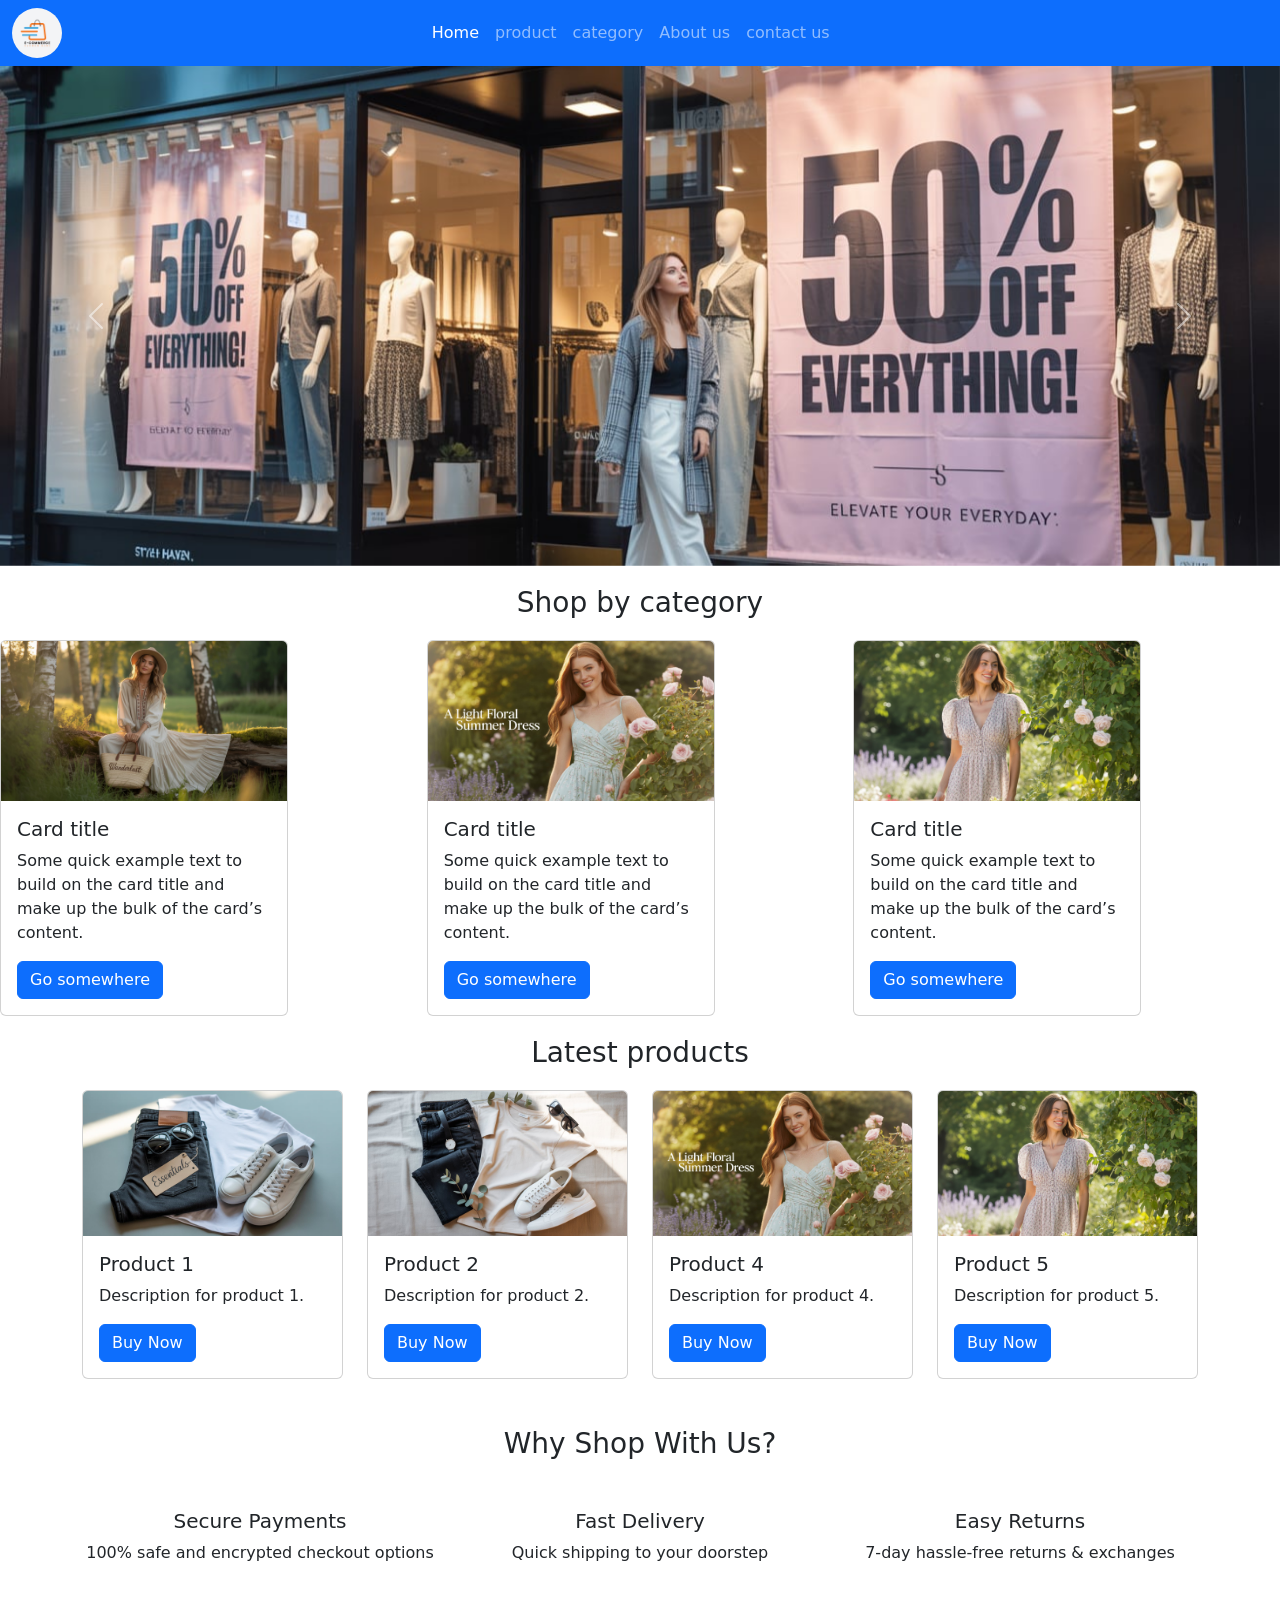
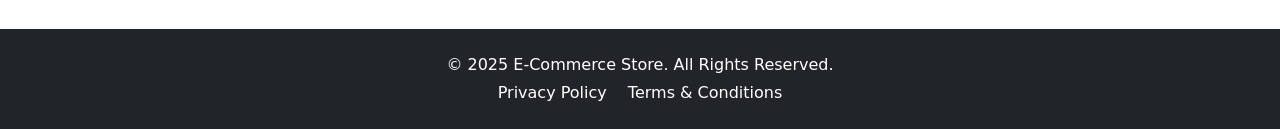
<file: internship_studio/index.html>
<!DOCTYPE html>
<html lang="en">
  <head>
    <meta charset="UTF-8" />
    <meta name="viewport" content="width=device-width, initial-scale=1.0" />
    <title>E-commerce</title>
    <link
      href="https://cdn.jsdelivr.net/npm/bootstrap@5.3.7/dist/css/bootstrap.min.css"
      rel="stylesheet"
      integrity="sha384-LN+7fdVzj6u52u30Kp6M/trliBMCMKTyK833zpbD+pXdCLuTusPj697FH4R/5mcr"
      crossorigin="anonymous"
    />
    <script
      src="https://cdn.jsdelivr.net/npm/bootstrap@5.3.7/dist/js/bootstrap.bundle.min.js"
      integrity="sha384-ndDqU0Gzau9qJ1lfW4pNLlhNTkCfHzAVBReH9diLvGRem5+R9g2FzA8ZGN954O5Q"
      crossorigin="anonymous"
    ></script>
    <link rel="stylesheet" href="./css/style.css" />
  </head>
  <body>
    <!-- nav bar starts -->
    <nav
      class="navbar navbar-expand-lg navbar bg-primary sticky-top"
      data-bs-theme="dark"
    >
      <div class="container-fluid stick">
        <img
          src="./photos/logo.jpg"
          alt="logo here"
          width="50px"
          height="50px"
          style="border-radius: 50%"
        />
        <button
          class="navbar-toggler"
          type="button"
          data-bs-toggle="collapse"
          data-bs-target="#navbarText"
          aria-controls="navbarText"
          aria-expanded="false"
          aria-label="Toggle navigation"
        >
          <span class="navbar-toggler-icon"></span>
        </button>
        <div class="collapse navbar-collapse" id="navbarText">
          <ul class="navbar-nav me-auto mb-2 mb-lg-0 list">
            <li class="nav-item">
              <a class="nav-link active" aria-current="page" href="index.html"
                >Home</a
              >
            </li>
            <li class="nav-item">
              <a class="nav-link" href="product.html">product</a>
            </li>
            <li class="nav-item">
              <a class="nav-link" href="category.html">category</a>
            </li>
            <li class="nav-item">
              <a class="nav-link" href="about.html">About us</a>
            </li>
            <li class="nav-item">
              <a class="nav-link" href="contact.html">contact us</a>
            </li>
          </ul>
        </div>
      </div>
    </nav>
    <!-- nav bar ends -->

    <!-- coursel starts -->
    <div
      id="carouselExampleControlsNoTouching"
      class="carousel slide"
      data-bs-touch="false"
    >
      <div class="carousel-inner">
        <div class="carousel-item active">
          <img src="./photos/img4.jpeg" class="d-block w-100" alt="..." />
        </div>
        <div class="carousel-item">
          <img src="./photos/img2.jpeg" class="d-block w-100" alt="..." />
        </div>
        <div class="carousel-item">
          <img src="./photos/img1.jpeg" class="d-block w-100" alt="..." />
        </div>
      </div>
      <button
        class="carousel-control-prev"
        type="button"
        data-bs-target="#carouselExampleControlsNoTouching"
        data-bs-slide="prev"
      >
        <span class="carousel-control-prev-icon" aria-hidden="true"></span>
        <span class="visually-hidden">Previous</span>
      </button>
      <button
        class="carousel-control-next"
        type="button"
        data-bs-target="#carouselExampleControlsNoTouching"
        data-bs-slide="next"
      >
        <span class="carousel-control-next-icon" aria-hidden="true"></span>
        <span class="visually-hidden">Next</span>
      </button>
    </div>

    <!-- coursel ends -->
    <!-- shop by category -->
    <h3 style="text-align: center; margin: 20px">Shop by category</h3>
    <div class="shop_by_category">
      <div class="card" style="width: 18rem">
        <img src="photos/img3.jpeg" class="card-img-top" alt="..." />
        <div class="card-body">
          <h5 class="card-title">Card title</h5>
          <p class="card-text">
            Some quick example text to build on the card title and make up the
            bulk of the card’s content.
          </p>
          <a href="#" class="btn btn-primary">Go somewhere</a>
        </div>
      </div>
      <div class="card" style="width: 18rem">
        <img src="./photos/img6.jpeg" class="card-img-top" alt="..." />
        <div class="card-body">
          <h5 class="card-title">Card title</h5>
          <p class="card-text">
            Some quick example text to build on the card title and make up the
            bulk of the card’s content.
          </p>
          <a href="#" class="btn btn-primary">Go somewhere</a>
        </div>
      </div>
      <div class="card" style="width: 18rem">
        <img src="./photos/img7.webp" class="card-img-top" alt="..." />
        <div class="card-body">
          <h5 class="card-title">Card title</h5>
          <p class="card-text">
            Some quick example text to build on the card title and make up the
            bulk of the card’s content.
          </p>
          <a href="#" class="btn btn-primary">Go somewhere</a>
        </div>
      </div>
    </div>

    <!-- shop by category -->

    <!-- latest products -->
    <h3 style="text-align: center; margin: 20px">Latest products</h3>

    <div class="container latest_product mb-5">
      <div class="row g-4 justify-content-center">
        <div class="col-md-4 col-lg-3">
          <div class="card" style="width: 100%">
            <img src="./photos/img1.jpeg" class="card-img-top" alt="..." />
            <div class="card-body">
              <h5 class="card-title">Product 1</h5>
              <p class="card-text">Description for product 1.</p>
              <a href="#" class="btn btn-primary">Buy Now</a>
            </div>
          </div>
        </div>

        <div class="col-md-4 col-lg-3">
          <div class="card" style="width: 100%">
            <img src="./photos/img2.jpeg" class="card-img-top" alt="..." />
            <div class="card-body">
              <h5 class="card-title">Product 2</h5>
              <p class="card-text">Description for product 2.</p>
              <a href="#" class="btn btn-primary">Buy Now</a>
            </div>
          </div>
        </div>

        <div class="col-md-4 col-lg-3">
          <div class="card" style="width: 100%">
            <img src="./photos/img6.jpeg" class="card-img-top" alt="..." />
            <div class="card-body">
              <h5 class="card-title">Product 4</h5>
              <p class="card-text">Description for product 4.</p>
              <a href="#" class="btn btn-primary">Buy Now</a>
            </div>
          </div>
        </div>

        <div class="col-md-4 col-lg-3">
          <div class="card" style="width: 100%">
            <img src="./photos/img7.webp" class="card-img-top" alt="..." />
            <div class="card-body">
              <h5 class="card-title">Product 5</h5>
              <p class="card-text">Description for product 5.</p>
              <a href="#" class="btn btn-primary">Buy Now</a>
            </div>
          </div>
        </div>
      </div>
    </div>

    <!-- latest products -->
    <!-- features -->
    <div class="container text-center my-5">
      <h3>Why Shop With Us?</h3>
      <div class="row g-4 mt-4">
        <div class="col-md-4">
          <i class="bi bi-lock fs-2"></i>
          <h5>Secure Payments</h5>
          <p>100% safe and encrypted checkout options</p>
        </div>
        <div class="col-md-4">
          <i class="bi bi-truck fs-2"></i>
          <h5>Fast Delivery</h5>
          <p>Quick shipping to your doorstep</p>
        </div>
        <div class="col-md-4">
          <i class="bi bi-arrow-counterclockwise fs-2"></i>
          <h5>Easy Returns</h5>
          <p>7-day hassle-free returns & exchanges</p>
        </div>
      </div>
    </div>
    <!-- features -->

    <!-- footer -->
    <footer class="bg-dark text-white text-center p-4 mt-5">
      <div class="container">
        <p class="mb-1">© 2025 E-Commerce Store. All Rights Reserved.</p>
        <p class="mb-0">
          <a href="#" class="text-white text-decoration-none me-3"
            >Privacy Policy</a
          >
          <a href="#" class="text-white text-decoration-none"
            >Terms & Conditions</a
          >
        </p>
      </div>
    </footer>
    <!-- footer   -->
  </body>
</html>
</file>
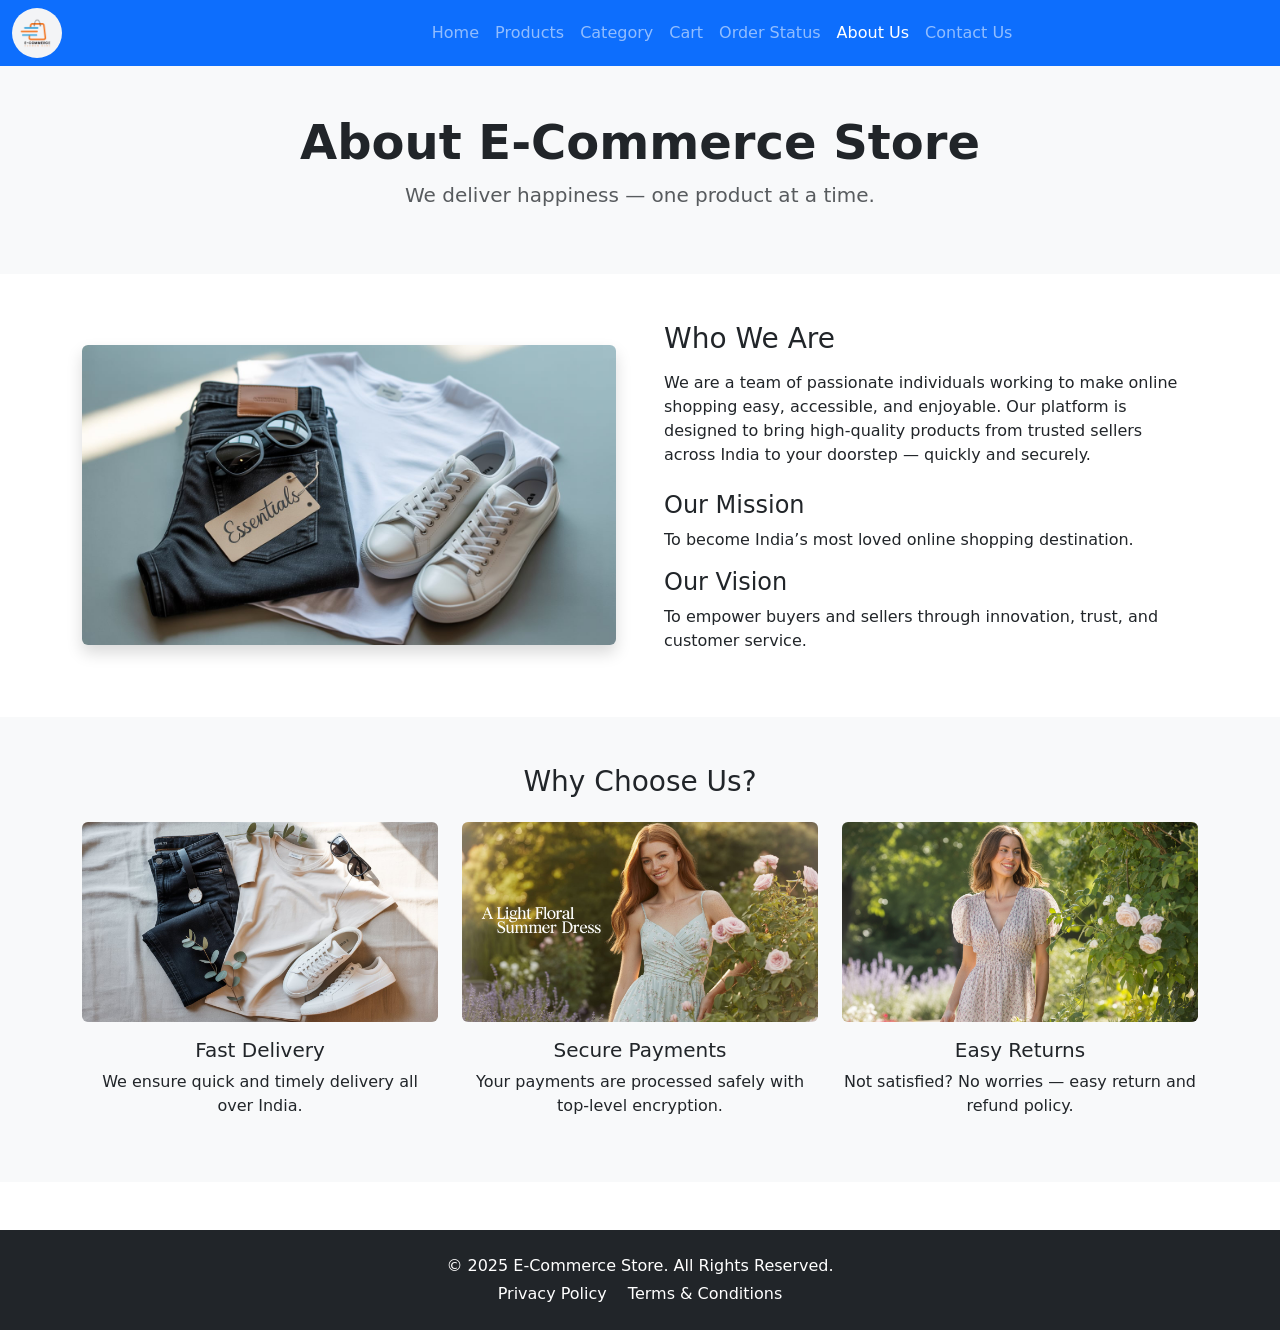
<file: internship_studio/about.html>
<!DOCTYPE html>
<html lang="en">
  <head>
    <meta charset="UTF-8" />
    <meta name="viewport" content="width=device-width, initial-scale=1.0" />
    <title>About Us</title>
    <link
      href="https://cdn.jsdelivr.net/npm/bootstrap@5.3.7/dist/css/bootstrap.min.css"
      rel="stylesheet"
    />
    <script src="https://cdn.jsdelivr.net/npm/bootstrap@5.3.7/dist/js/bootstrap.bundle.min.js"></script>
    <link rel="stylesheet" href="./css/style.css" />
  </head>
  <body>
    <!-- Navbar -->
    <nav
      class="navbar navbar-expand-lg navbar bg-primary sticky-top"
      data-bs-theme="dark"
    >
      <div class="container-fluid">
        <img
          src="./photos/logo.jpg"
          alt="logo here"
          width="50px"
          height="50px"
          style="border-radius: 50%"
        />
        <button
          class="navbar-toggler"
          type="button"
          data-bs-toggle="collapse"
          data-bs-target="#navbarText"
        >
          <span class="navbar-toggler-icon"></span>
        </button>
        <div class="collapse navbar-collapse" id="navbarText">
          <ul class="navbar-nav me-auto mb-2 mb-lg-0 list">
            <li class="nav-item">
              <a class="nav-link" href="index.html">Home</a>
            </li>
            <li class="nav-item">
              <a class="nav-link" href="products.html">Products</a>
            </li>
            <li class="nav-item">
              <a class="nav-link" href="category.html">Category</a>
            </li>
            <li class="nav-item">
              <a class="nav-link" href="cart.html">Cart</a>
            </li>

            <li class="nav-item">
              <a class="nav-link" href="order.html">Order Status</a>
            </li>
            <li class="nav-item">
              <a class="nav-link active" href="about.html">About Us</a>
            </li>
            <li class="nav-item">
              <a class="nav-link" href="contact.html">Contact Us</a>
            </li>
          </ul>
        </div>
      </div>
    </nav>

    <!-- Hero Section -->
    <section class="bg-light py-5 text-center">
      <div class="container">
        <h1 class="display-5 fw-bold">About E-Commerce Store</h1>
        <p class="lead text-muted">
          We deliver happiness — one product at a time.
        </p>
      </div>
    </section>

    <!-- Mission & Vision -->
    <section class="container my-5">
      <div class="row g-5 align-items-center">
        <div class="col-md-6">
          <img
            src="./photos/img1.jpeg"
            alt="About Us"
            class="img-fluid rounded shadow"
          />
        </div>
        <div class="col-md-6">
          <h3 class="mb-3">Who We Are</h3>
          <p>
            We are a team of passionate individuals working to make online
            shopping easy, accessible, and enjoyable. Our platform is designed
            to bring high-quality products from trusted sellers across India to
            your doorstep — quickly and securely.
          </p>
          <h4 class="mt-4">Our Mission</h4>
          <p>To become India’s most loved online shopping destination.</p>
          <h4 class="mt-3">Our Vision</h4>
          <p>
            To empower buyers and sellers through innovation, trust, and
            customer service.
          </p>
        </div>
      </div>
    </section>

    <!-- Features -->
    <section class="bg-light py-5">
      <div class="container">
        <h3 class="text-center mb-4">Why Choose Us?</h3>
        <div class="row text-center">
          <div class="col-md-4">
            <img
              src="./photos/img2.jpeg"
              alt="Fast Delivery"
              class="img-fluid mb-3 rounded"
            />
            <h5>Fast Delivery</h5>
            <p>We ensure quick and timely delivery all over India.</p>
          </div>
          <div class="col-md-4">
            <img
              src="./photos/img6.jpeg"
              alt="Secure Payment"
              class="img-fluid mb-3 rounded"
            />
            <h5>Secure Payments</h5>
            <p>Your payments are processed safely with top-level encryption.</p>
          </div>
          <div class="col-md-4">
            <img
              src="./photos/img7.webp"
              alt="Easy Returns"
              class="img-fluid mb-3 rounded"
            />
            <h5>Easy Returns</h5>
            <p>Not satisfied? No worries — easy return and refund policy.</p>
          </div>
        </div>
      </div>
    </section>

    <!-- Footer -->
    <footer class="bg-dark text-white text-center p-4 mt-5">
      <div class="container">
        <p class="mb-1">© 2025 E-Commerce Store. All Rights Reserved.</p>
        <p class="mb-0">
          <a href="#" class="text-white text-decoration-none me-3"
            >Privacy Policy</a
          >
          <a href="#" class="text-white text-decoration-none"
            >Terms & Conditions</a
          >
        </p>
      </div>
    </footer>
  </body>
</html>
</file>
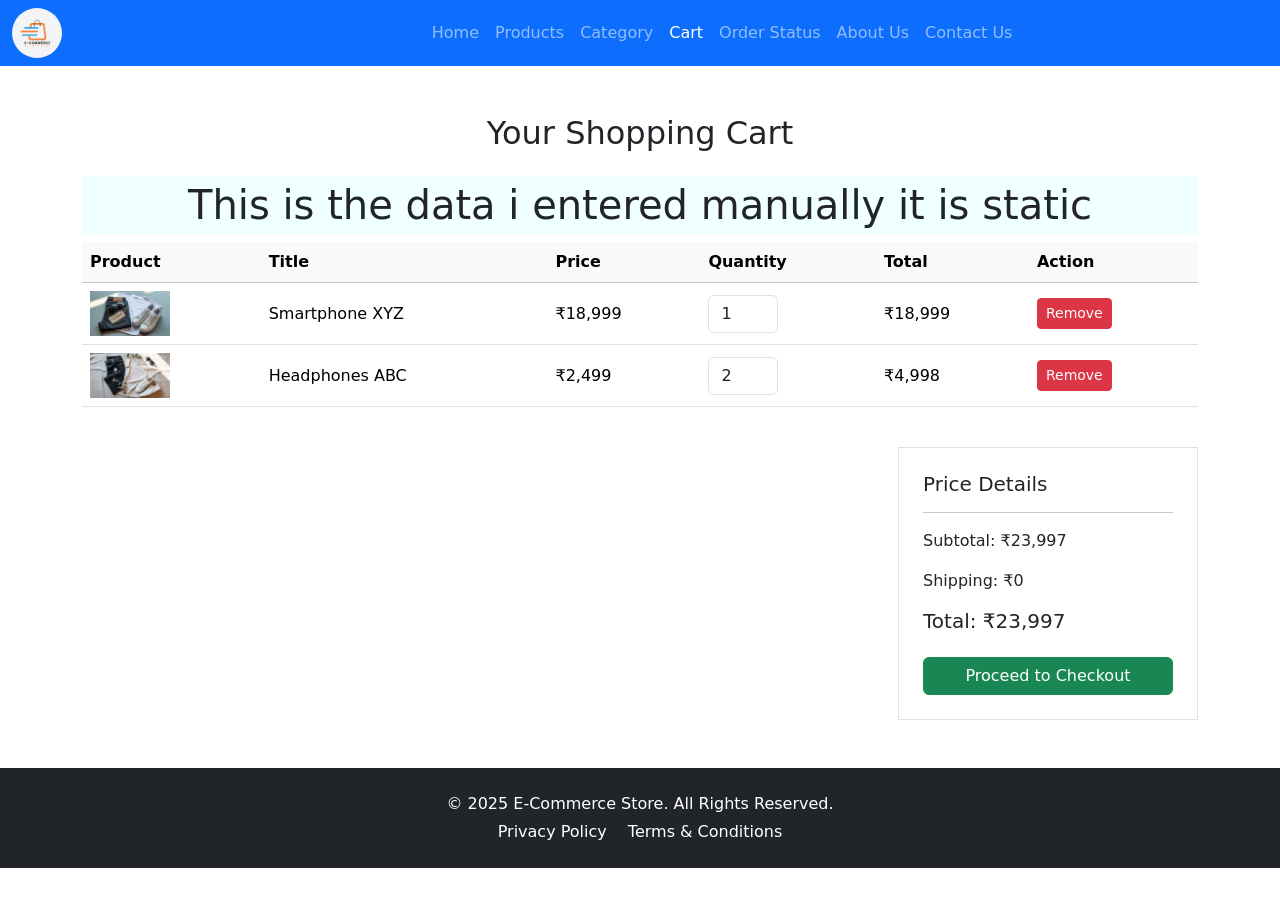
<file: internship_studio/cart.html>
<!DOCTYPE html>
<html lang="en">
  <head>
    <meta charset="UTF-8" />
    <meta name="viewport" content="width=device-width, initial-scale=1.0" />
    <title>Cart</title>
    <link
      href="https://cdn.jsdelivr.net/npm/bootstrap@5.3.7/dist/css/bootstrap.min.css"
      rel="stylesheet"
    />
    <script src="https://cdn.jsdelivr.net/npm/bootstrap@5.3.7/dist/js/bootstrap.bundle.min.js"></script>
    <link rel="stylesheet" href="./css/style.css" />
  </head>
  <body>
    <!-- Navbar -->
    <nav
      class="navbar navbar-expand-lg navbar bg-primary sticky-top"
      data-bs-theme="dark"
    >
      <div class="container-fluid">
        <img
          src="./photos/logo.jpg"
          alt="logo here"
          width="50px"
          height="50px"
          style="border-radius: 50%"
        />
        <button
          class="navbar-toggler"
          type="button"
          data-bs-toggle="collapse"
          data-bs-target="#navbarText"
        >
          <span class="navbar-toggler-icon"></span>
        </button>
        <div class="collapse navbar-collapse" id="navbarText">
          <ul class="navbar-nav me-auto mb-2 mb-lg-0 list">
            <li class="nav-item">
              <a class="nav-link" href="index.html">Home</a>
            </li>
            <li class="nav-item">
              <a class="nav-link" href="products.html">Products</a>
            </li>
            <li class="nav-item">
              <a class="nav-link" href="category.html">Category</a>
            </li>
            <li class="nav-item">
              <a class="nav-link active" href="cart.html">Cart</a>
            </li>

            <li class="nav-item">
              <a class="nav-link" href="order.html">Order Status</a>
            </li>
            <li class="nav-item">
              <a class="nav-link" href="about.html">About Us</a>
            </li>
            <li class="nav-item">
              <a class="nav-link" href="contact.html">Contact Us</a>
            </li>
          </ul>
        </div>
      </div>
    </nav>

    <!-- Cart Section -->
    <div class="container my-5">
      <h2 class="text-center mb-4">Your Shopping Cart</h2>

      <div class="table-responsive">
        <table class="table align-middle">
          <thead class="table-light">
            <tr>
              <th>Product</th>
              <th>Title</th>
              <th>Price</th>
              <th>Quantity</th>
              <th>Total</th>
              <th>Action</th>
            </tr>
          </thead>
          <tbody>
            <h1
              style="text-align: center; background-color: azure; padding: 5px"
            >
              This is the data i entered manually it is static
            </h1>
            <!-- Product 1 -->
            <tr>
              <td><img src="./photos/img1.jpeg" alt="Product" width="80" /></td>
              <td>Smartphone XYZ</td>
              <td>₹18,999</td>
              <td>
                <input
                  type="number"
                  class="form-control"
                  value="1"
                  min="1"
                  style="width: 70px"
                />
              </td>
              <td>₹18,999</td>
              <td><button class="btn btn-danger btn-sm">Remove</button></td>
            </tr>

            <!-- Product 2 -->
            <tr>
              <td><img src="./photos/img2.jpeg" alt="Product" width="80" /></td>
              <td>Headphones ABC</td>
              <td>₹2,499</td>
              <td>
                <input
                  type="number"
                  class="form-control"
                  value="2"
                  min="1"
                  style="width: 70px"
                />
              </td>
              <td>₹4,998</td>
              <td><button class="btn btn-danger btn-sm">Remove</button></td>
            </tr>
          </tbody>
        </table>
      </div>

      <!-- Summary and Checkout -->
      <div class="d-flex justify-content-end mt-4">
        <div class="border p-4" style="width: 300px">
          <h5>Price Details</h5>
          <hr />
          <p>Subtotal: ₹23,997</p>
          <p>Shipping: ₹0</p>
          <h5>Total: ₹23,997</h5>
          <a href="checkout.html" class="btn btn-success w-100 mt-3"
            >Proceed to Checkout</a
          >
        </div>
      </div>
    </div>

    <!-- Footer -->
    <footer class="bg-dark text-white text-center p-4 mt-5">
      <div class="container">
        <p class="mb-1">© 2025 E-Commerce Store. All Rights Reserved.</p>
        <p class="mb-0">
          <a href="#" class="text-white text-decoration-none me-3"
            >Privacy Policy</a
          >
          <a href="#" class="text-white text-decoration-none"
            >Terms & Conditions</a
          >
        </p>
      </div>
    </footer>
  </body>
</html>
</file>
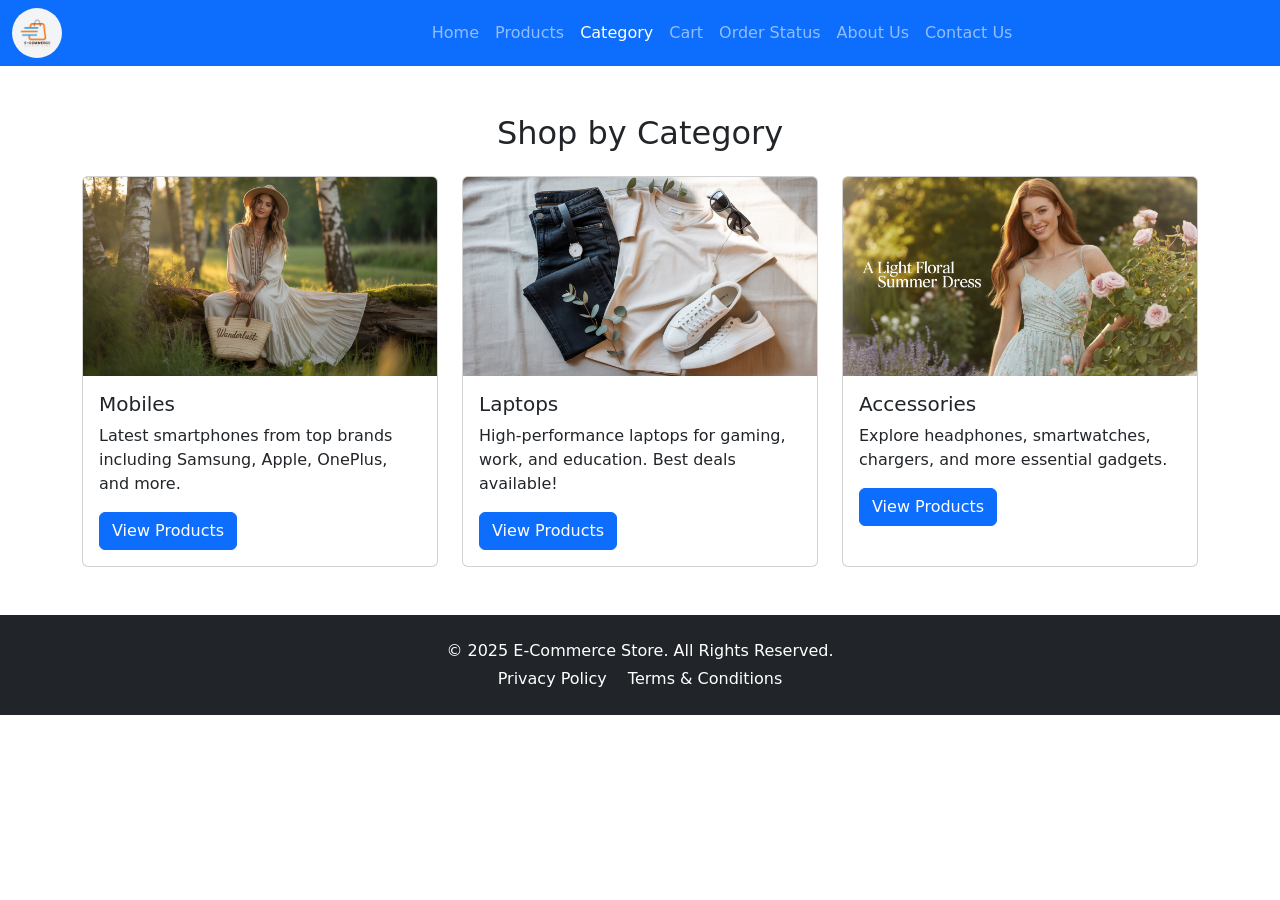
<file: internship_studio/category.html>
<!DOCTYPE html>
<html lang="en">
  <head>
    <meta charset="UTF-8" />
    <meta name="viewport" content="width=device-width, initial-scale=1.0" />
    <title>Category Page</title>
    <link
      href="https://cdn.jsdelivr.net/npm/bootstrap@5.3.7/dist/css/bootstrap.min.css"
      rel="stylesheet"
    />
    <script src="https://cdn.jsdelivr.net/npm/bootstrap@5.3.7/dist/js/bootstrap.bundle.min.js"></script>
    <link rel="stylesheet" href="./css/style.css" />
  </head>
  <body>
    <!-- Navbar -->
    <nav
      class="navbar navbar-expand-lg navbar bg-primary sticky-top"
      data-bs-theme="dark"
    >
      <div class="container-fluid">
        <img
          src="./photos/logo.jpg"
          alt="logo here"
          width="50px"
          height="50px"
          style="border-radius: 50%"
        />
        <button
          class="navbar-toggler"
          type="button"
          data-bs-toggle="collapse"
          data-bs-target="#navbarText"
        >
          <span class="navbar-toggler-icon"></span>
        </button>
        <div class="collapse navbar-collapse" id="navbarText">
          <ul class="navbar-nav me-auto mb-2 mb-lg-0 list">
            <li class="nav-item">
              <a class="nav-link" href="index.html">Home</a>
            </li>
            <li class="nav-item">
              <a class="nav-link" href="products.html">Products</a>
            </li>
            <li class="nav-item">
              <a class="nav-link active" href="category.html">Category</a>
            </li>
            <li class="nav-item">
              <a class="nav-link" href="cart.html">Cart</a>
            </li>

            <li class="nav-item">
              <a class="nav-link" href="order.html">Order Status</a>
            </li>
            <li class="nav-item">
              <a class="nav-link" href="about.html">About Us</a>
            </li>
            <li class="nav-item">
              <a class="nav-link" href="contact.html">Contact Us</a>
            </li>
          </ul>
        </div>
      </div>
    </nav>

    <!-- Main Content -->
    <div class="container my-5">
      <h2 class="text-center mb-4">Shop by Category</h2>

      <div class="row g-4">
        <!-- Category 1 -->
        <div class="col-md-4">
          <div class="card h-100">
            <img src="./photos/img3.jpeg" class="card-img-top" alt="Mobiles" />
            <div class="card-body">
              <h5 class="card-title">Mobiles</h5>
              <p class="card-text">
                Latest smartphones from top brands including Samsung, Apple,
                OnePlus, and more.
              </p>
              <a href="products.html" class="btn btn-primary">View Products</a>
            </div>
          </div>
        </div>

        <!-- Category 2 -->
        <div class="col-md-4">
          <div class="card h-100">
            <img src="./photos/img2.jpeg" class="card-img-top" alt="Laptops" />
            <div class="card-body">
              <h5 class="card-title">Laptops</h5>
              <p class="card-text">
                High-performance laptops for gaming, work, and education. Best
                deals available!
              </p>
              <a href="products.html" class="btn btn-primary">View Products</a>
            </div>
          </div>
        </div>

        <!-- Category 3 -->
        <div class="col-md-4">
          <div class="card h-100">
            <img
              src="./photos/img6.jpeg"
              class="card-img-top"
              alt="Accessories"
            />
            <div class="card-body">
              <h5 class="card-title">Accessories</h5>
              <p class="card-text">
                Explore headphones, smartwatches, chargers, and more essential
                gadgets.
              </p>
              <a href="products.html" class="btn btn-primary">View Products</a>
            </div>
          </div>
        </div>
      </div>
    </div>

    <!-- Footer -->
    <footer class="bg-dark text-white text-center p-4 mt-5">
      <div class="container">
        <p class="mb-1">© 2025 E-Commerce Store. All Rights Reserved.</p>
        <p class="mb-0">
          <a href="#" class="text-white text-decoration-none me-3"
            >Privacy Policy</a
          >
          <a href="#" class="text-white text-decoration-none"
            >Terms & Conditions</a
          >
        </p>
      </div>
    </footer>
  </body>
</html>
</file>
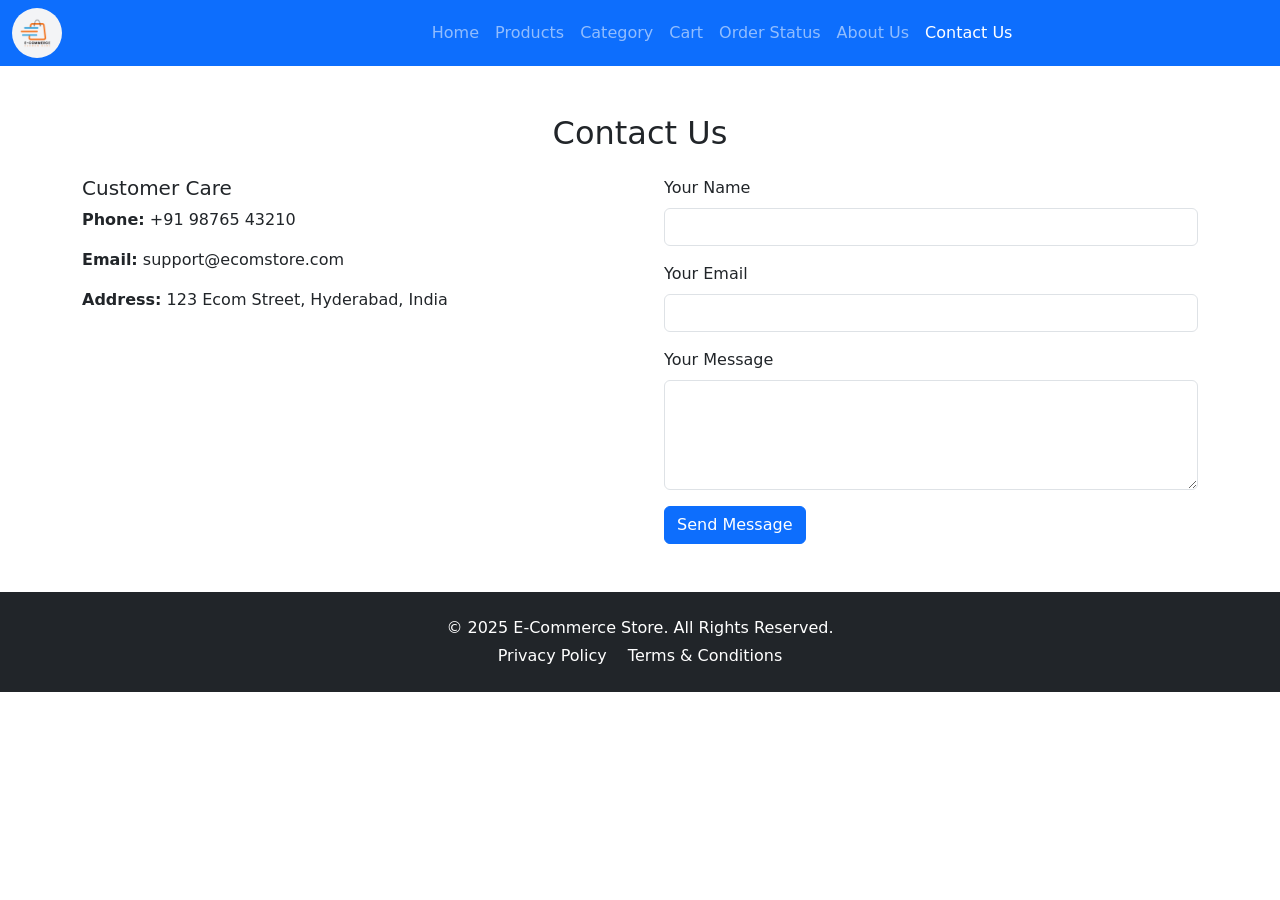
<file: internship_studio/contact.html>
<!DOCTYPE html>
<html lang="en">
  <head>
    <meta charset="UTF-8" />
    <meta name="viewport" content="width=device-width, initial-scale=1.0" />
    <title>Contact Us</title>
    <link
      href="https://cdn.jsdelivr.net/npm/bootstrap@5.3.7/dist/css/bootstrap.min.css"
      rel="stylesheet"
    />
    <script src="https://cdn.jsdelivr.net/npm/bootstrap@5.3.7/dist/js/bootstrap.bundle.min.js"></script>
    <link rel="stylesheet" href="./css/style.css" />
  </head>
  <body>
    <!-- Navbar -->
    <nav
      class="navbar navbar-expand-lg navbar bg-primary sticky-top"
      data-bs-theme="dark"
    >
      <div class="container-fluid">
        <img
          src="./photos/logo.jpg"
          alt="logo here"
          width="50px"
          height="50px"
          style="border-radius: 50%"
        />
        <button
          class="navbar-toggler"
          type="button"
          data-bs-toggle="collapse"
          data-bs-target="#navbarText"
        >
          <span class="navbar-toggler-icon"></span>
        </button>
        <div class="collapse navbar-collapse" id="navbarText">
          <ul class="navbar-nav me-auto mb-2 mb-lg-0 list">
            <li class="nav-item">
              <a class="nav-link" href="index.html">Home</a>
            </li>
            <li class="nav-item">
              <a class="nav-link" href="products.html">Products</a>
            </li>
            <li class="nav-item">
              <a class="nav-link" href="category.html">Category</a>
            </li>
            <li class="nav-item">
              <a class="nav-link" href="cart.html">Cart</a>
            </li>

            <li class="nav-item">
              <a class="nav-link" href="order.html">Order Status</a>
            </li>
            <li class="nav-item">
              <a class="nav-link" href="about.html">About Us</a>
            </li>
            <li class="nav-item">
              <a class="nav-link active" href="contact.html">Contact Us</a>
            </li>
          </ul>
        </div>
      </div>
    </nav>

    <!-- Contact Section -->
    <div class="container my-5">
      <h2 class="text-center mb-4">Contact Us</h2>
      <div class="row g-5">
        <div class="col-md-6">
          <h5>Customer Care</h5>
          <p><strong>Phone:</strong> +91 98765 43210</p>
          <p><strong>Email:</strong> support@ecomstore.com</p>
          <p><strong>Address:</strong> 123 Ecom Street, Hyderabad, India</p>
        </div>
        <div class="col-md-6">
          <form>
            <div class="mb-3">
              <label for="name" class="form-label">Your Name</label>
              <input type="text" class="form-control" id="name" required />
            </div>
            <div class="mb-3">
              <label for="email" class="form-label">Your Email</label>
              <input type="email" class="form-control" id="email" required />
            </div>
            <div class="mb-3">
              <label for="message" class="form-label">Your Message</label>
              <textarea
                class="form-control"
                id="message"
                rows="4"
                required
              ></textarea>
            </div>
            <button type="submit" class="btn btn-primary">Send Message</button>
          </form>
        </div>
      </div>
    </div>

    <!-- Footer -->
    <footer class="bg-dark text-white text-center p-4 mt-5">
      <div class="container">
        <p class="mb-1">© 2025 E-Commerce Store. All Rights Reserved.</p>
        <p class="mb-0">
          <a href="#" class="text-white text-decoration-none me-3"
            >Privacy Policy</a
          >
          <a href="#" class="text-white text-decoration-none"
            >Terms & Conditions</a
          >
        </p>
      </div>
    </footer>
  </body>
</html>
</file>
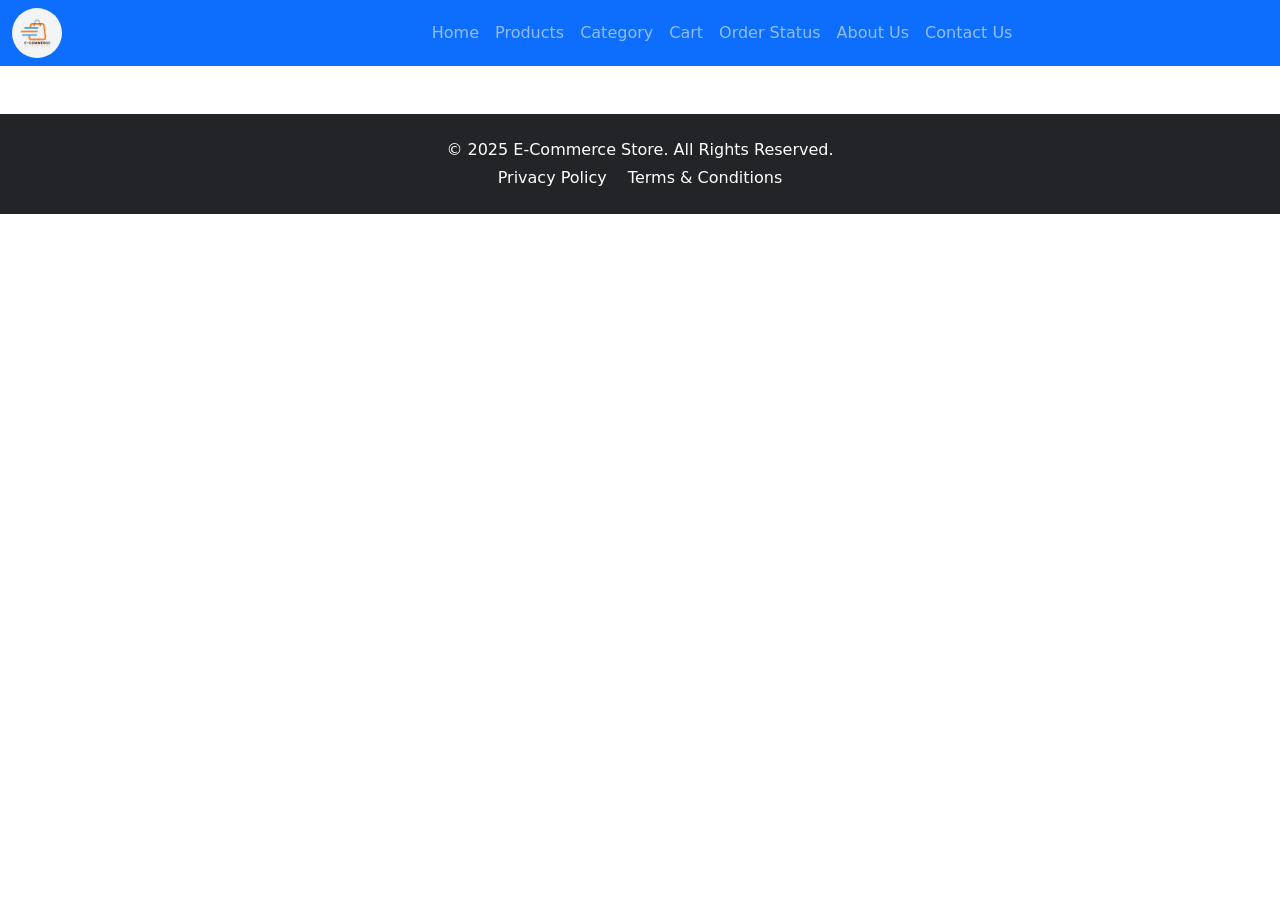
<file: internship_studio/product-view.html>
<!DOCTYPE html>
<html lang="en">
  <head>
    <meta charset="UTF-8" />
    <meta name="viewport" content="width=device-width, initial-scale=1.0" />
    <title>Product View</title>
    <link
      href="https://cdn.jsdelivr.net/npm/bootstrap@5.3.7/dist/css/bootstrap.min.css"
      rel="stylesheet"
    />
    <script src="https://cdn.jsdelivr.net/npm/bootstrap@5.3.7/dist/js/bootstrap.bundle.min.js"></script>
    <link rel="stylesheet" href="./css/style.css" />
  </head>
  <body>
    <!-- Navbar -->
    <nav
      class="navbar navbar-expand-lg navbar bg-primary sticky-top"
      data-bs-theme="dark"
    >
      <div class="container-fluid">
        <img
          src="./photos/logo.jpg"
          alt="logo here"
          width="50px"
          height="50px"
          style="border-radius: 50%"
        />
        <button
          class="navbar-toggler"
          type="button"
          data-bs-toggle="collapse"
          data-bs-target="#navbarText"
        >
          <span class="navbar-toggler-icon"></span>
        </button>
        <div class="collapse navbar-collapse" id="navbarText">
          <ul class="navbar-nav me-auto mb-2 mb-lg-0 list">
            <li class="nav-item">
              <a class="nav-link" href="index.html">Home</a>
            </li>
            <li class="nav-item">
              <a class="nav-link" href="products.html">Products</a>
            </li>
            <li class="nav-item">
              <a class="nav-link" href="category.html">Category</a>
            </li>
            <li class="nav-item">
              <a class="nav-link" href="cart.html">Cart</a>
            </li>

            <li class="nav-item">
              <a class="nav-link" href="order.html">Order Status</a>
            </li>
            <li class="nav-item">
              <a class="nav-link" href="about.html">About Us</a>
            </li>
            <li class="nav-item">
              <a class="nav-link" href="contact.html">Contact Us</a>
            </li>
          </ul>
        </div>
      </div>
    </nav>

    <!-- Main Content -->

    <!-- Footer -->
    <footer class="bg-dark text-white text-center p-4 mt-5">
      <div class="container">
        <p class="mb-1">© 2025 E-Commerce Store. All Rights Reserved.</p>
        <p class="mb-0">
          <a href="#" class="text-white text-decoration-none me-3"
            >Privacy Policy</a
          >
          <a href="#" class="text-white text-decoration-none"
            >Terms & Conditions</a
          >
        </p>
      </div>
    </footer>
  </body>
</html>
</file>
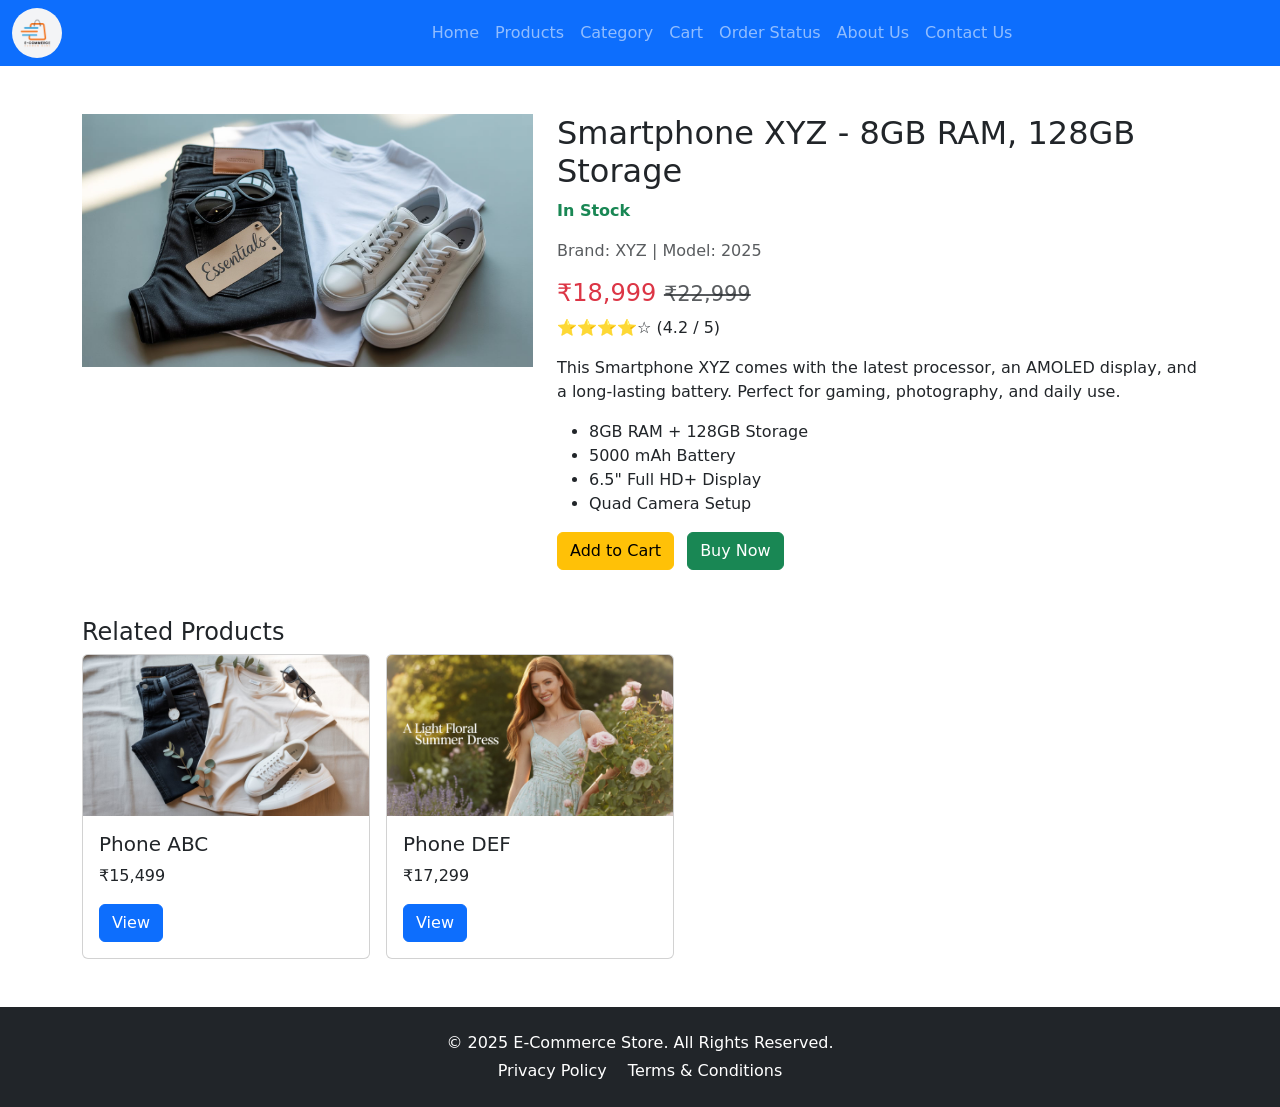
<file: internship_studio/product.html>
<!DOCTYPE html>
<html lang="en">
  <head>
    <meta charset="UTF-8" />
    <meta name="viewport" content="width=device-width, initial-scale=1.0" />
    <title>Product Details</title>
    <link
      href="https://cdn.jsdelivr.net/npm/bootstrap@5.3.7/dist/css/bootstrap.min.css"
      rel="stylesheet"
    />
    <script src="https://cdn.jsdelivr.net/npm/bootstrap@5.3.7/dist/js/bootstrap.bundle.min.js"></script>
    <link rel="stylesheet" href="./css/style.css" />
  </head>
  <body>
    <!-- Navbar -->
    <nav
      class="navbar navbar-expand-lg navbar bg-primary sticky-top"
      data-bs-theme="dark"
    >
      <div class="container-fluid">
        <img
          src="./photos/logo.jpg"
          alt="logo here"
          width="50px"
          height="50px"
          style="border-radius: 50%"
        />
        <button
          class="navbar-toggler"
          type="button"
          data-bs-toggle="collapse"
          data-bs-target="#navbarText"
        >
          <span class="navbar-toggler-icon"></span>
        </button>
        <div class="collapse navbar-collapse" id="navbarText">
          <ul class="navbar-nav me-auto mb-2 mb-lg-0 list">
            <li class="nav-item">
              <a class="nav-link" href="index.html">Home</a>
            </li>
            <li class="nav-item">
              <a class="nav-link" href="products.html">Products</a>
            </li>
            <li class="nav-item">
              <a class="nav-link" href="category.html">Category</a>
            </li>
            <li class="nav-item">
              <a class="nav-link" href="cart.html">Cart</a>
            </li>

            <li class="nav-item">
              <a class="nav-link" href="order.html">Order Status</a>
            </li>
            <li class="nav-item">
              <a class="nav-link" href="about.html">About Us</a>
            </li>
            <li class="nav-item">
              <a class="nav-link" href="contact.html">Contact Us</a>
            </li>
          </ul>
        </div>
      </div>
    </nav>

    <!-- Product Detail Section -->
    <div class="container my-5">
      <div class="row">
        <!-- Product Image -->
        <div class="col-md-5 text-center">
          <img
            src="./photos/img1.jpeg"
            class="img-fluid"
            alt="Product Image"
            style="max-height: 400px"
          />
        </div>

        <!-- Product Info -->
        <div class="col-md-7">
          <h2>Smartphone XYZ - 8GB RAM, 128GB Storage</h2>
          <p class="text-success fw-bold">In Stock</p>
          <p class="text-muted">Brand: XYZ | Model: 2025</p>
          <h4 class="text-danger">
            ₹18,999 <small class="text-muted"><s>₹22,999</s></small>
          </h4>
          <p>⭐⭐⭐⭐☆ (4.2 / 5)</p>

          <p>
            This Smartphone XYZ comes with the latest processor, an AMOLED
            display, and a long-lasting battery. Perfect for gaming,
            photography, and daily use.
          </p>

          <ul>
            <li>8GB RAM + 128GB Storage</li>
            <li>5000 mAh Battery</li>
            <li>6.5" Full HD+ Display</li>
            <li>Quad Camera Setup</li>
          </ul>

          <button class="btn btn-warning me-2">Add to Cart</button>
          <button class="btn btn-success">Buy Now</button>
        </div>
      </div>

      <!-- Related Products -->
      <div class="mt-5">
        <h4>Related Products</h4>
        <div class="d-flex gap-3">
          <div class="card" style="width: 18rem">
            <img src="./photos/img2.jpeg" class="card-img-top" alt="..." />
            <div class="card-body">
              <h5 class="card-title">Phone ABC</h5>
              <p class="card-text">₹15,499</p>
              <a href="product-view.html" class="btn btn-primary">View</a>
            </div>
          </div>

          <div class="card" style="width: 18rem">
            <img src="./photos/img6.jpeg" class="card-img-top" alt="..." />
            <div class="card-body">
              <h5 class="card-title">Phone DEF</h5>
              <p class="card-text">₹17,299</p>
              <a href="product-view.html" class="btn btn-primary">View</a>
            </div>
          </div>
        </div>
      </div>
    </div>

    <!-- Footer -->
    <footer class="bg-dark text-white text-center p-4 mt-5">
      <div class="container">
        <p class="mb-1">© 2025 E-Commerce Store. All Rights Reserved.</p>
        <p class="mb-0">
          <a href="#" class="text-white text-decoration-none me-3"
            >Privacy Policy</a
          >
          <a href="#" class="text-white text-decoration-none"
            >Terms & Conditions</a
          >
        </p>
      </div>
    </footer>
  </body>
</html>
</file>
<file: internship_studio/css/style.css>
* {
  padding: 0;
  margin: 0;
  box-sizing: border-box;
}
.list {
  margin-left: 30%;
}
.carousel-inner img {
  max-height: 500px;
  object-fit: cover;
}
.shop_by_category {
  display: grid;
  grid-template-columns: 1fr 1fr 1fr;
}
.card:hover:not(.features .card) {
  transform: scale(1.3);
  transition: 0.3s;
}
.latest_product {
  display: flex;
  gap: 10px;
}
</file>
